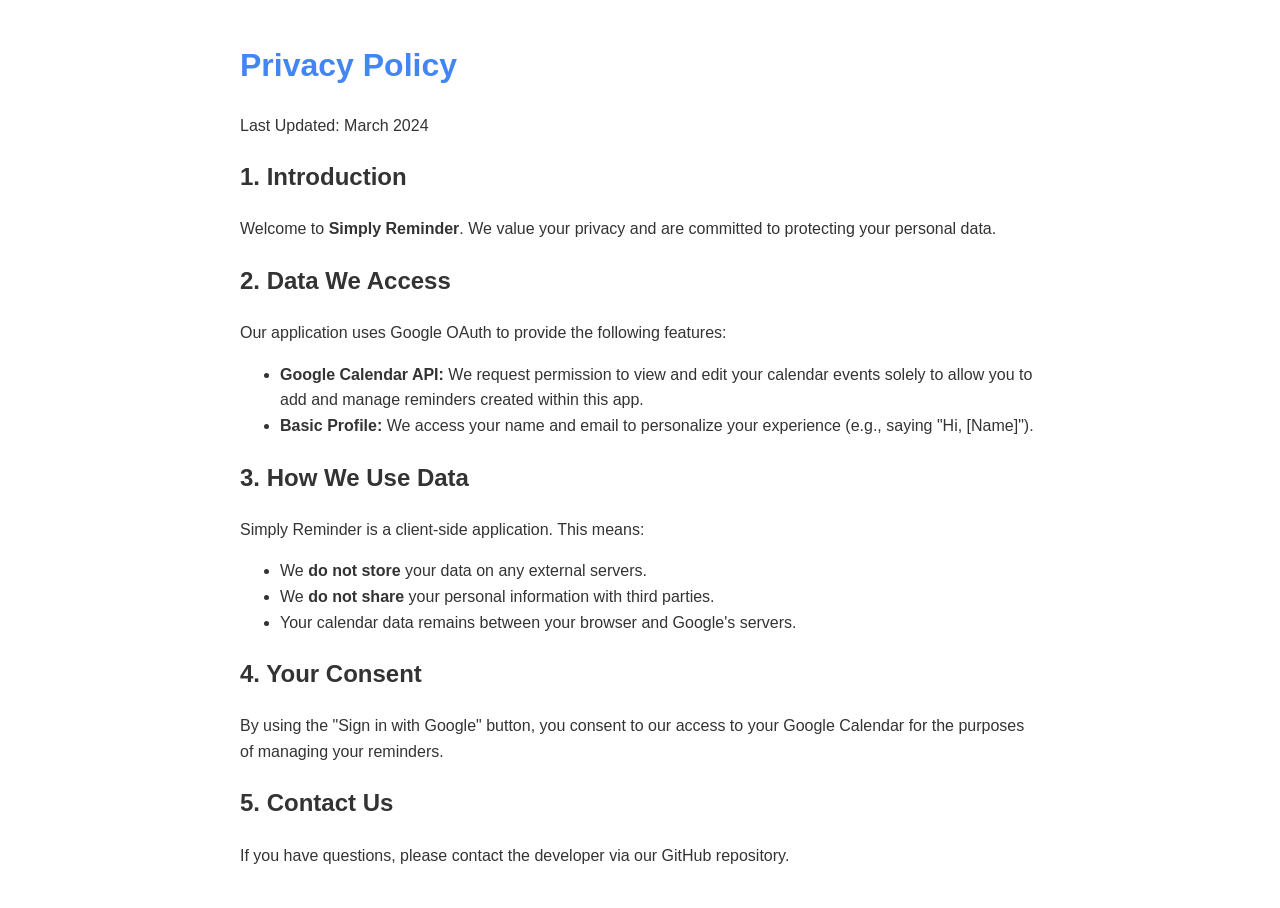
<file: Privacy.html>
<!DOCTYPE html>
<html lang="en">
<head>
    <meta charset="UTF-8">
    <title>Privacy Policy - Simply Reminder</title>
    <style>
        body { font-family: sans-serif; line-height: 1.6; max-width: 800px; margin: 40px auto; padding: 0 20px; color: #333; }
        h1 { color: #4285F4; }
    </style>
</head>
<body>
    <h1>Privacy Policy</h1>
    <p>Last Updated: March 2024</p>

    <h2>1. Introduction</h2>
    <p>Welcome to <strong>Simply Reminder</strong>. We value your privacy and are committed to protecting your personal data.</p>

    <h2>2. Data We Access</h2>
    <p>Our application uses Google OAuth to provide the following features:</p>
    <ul>
        <li><strong>Google Calendar API:</strong> We request permission to view and edit your calendar events solely to allow you to add and manage reminders created within this app.</li>
        <li><strong>Basic Profile:</strong> We access your name and email to personalize your experience (e.g., saying "Hi, [Name]").</li>
    </ul>

    <h2>3. How We Use Data</h2>
    <p>Simply Reminder is a client-side application. This means:</p>
    <ul>
        <li>We <strong>do not store</strong> your data on any external servers.</li>
        <li>We <strong>do not share</strong> your personal information with third parties.</li>
        <li>Your calendar data remains between your browser and Google's servers.</li>
    </ul>

    <h2>4. Your Consent</h2>
    <p>By using the "Sign in with Google" button, you consent to our access to your Google Calendar for the purposes of managing your reminders.</p>

    <h2>5. Contact Us</h2>
    <p>If you have questions, please contact the developer via our GitHub repository.</p>
</body>
</html>
</file>
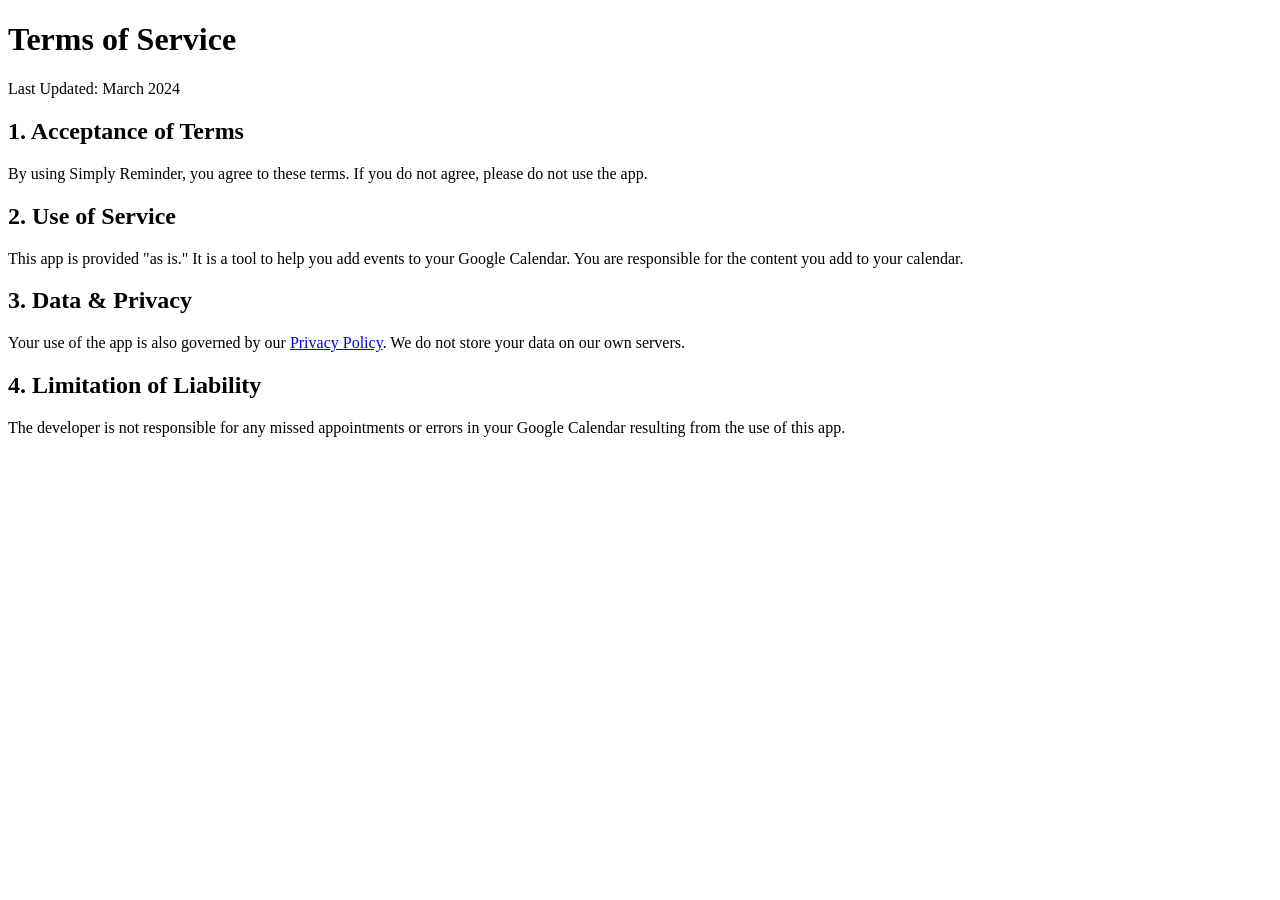
<file: Terms.html>
<!DOCTYPE html>
<html>
<head>
    <title>Terms of Service - Simply Reminder</title>
</head>
<body>
    <h1>Terms of Service</h1>
    <p>Last Updated: March 2024</p>
    
    <h2>1. Acceptance of Terms</h2>
    <p>By using Simply Reminder, you agree to these terms. If you do not agree, please do not use the app.</p>

    <h2>2. Use of Service</h2>
    <p>This app is provided "as is." It is a tool to help you add events to your Google Calendar. You are responsible for the content you add to your calendar.</p>

    <h2>3. Data & Privacy</h2>
    <p>Your use of the app is also governed by our <a href="Privacy.html">Privacy Policy</a>. We do not store your data on our own servers.</p>

    <h2>4. Limitation of Liability</h2>
    <p>The developer is not responsible for any missed appointments or errors in your Google Calendar resulting from the use of this app.</p>
</body>
</html>
</file>
